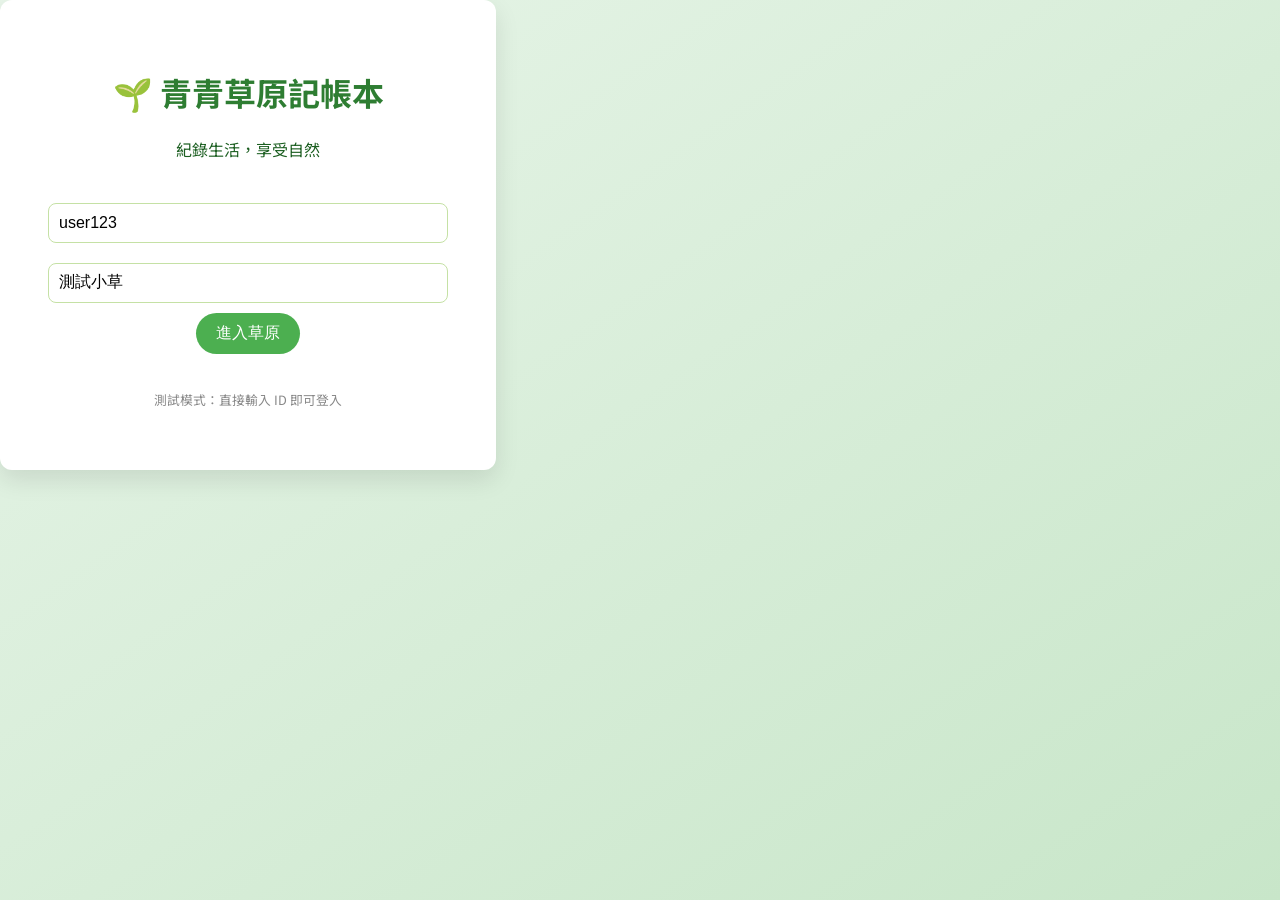
<file: src/main/resources/static/app.html>
<!DOCTYPE html>
<html lang="zh-TW">
<head>
    <meta charset="UTF-8">
    <meta name="viewport" content="width=device-width, initial-scale=1.0">
    <title>青青草原記帳本</title>
    <link rel="stylesheet" href="css/style.css">
    <!-- Google Fonts -->
    <link href="https://fonts.googleapis.com/css2?family=Noto+Sans+TC:wght@400;500;700&display=swap" rel="stylesheet">
    <script src="https://accounts.google.com/gsi/client" async defer></script>
    <style>
        body { font-family: 'Noto Sans TC', sans-serif; }
    </style>
</head>
<body>

    <!-- 登入畫面 -->
    <div id="login-section">
        <div class="login-box">
            <h1 style="color: var(--dark-green);">🌱 青青草原記帳本</h1>
            <p>紀錄生活，享受自然</p>
            <div style="margin-top: 2rem;">
                <input type="text" id="login-google-id" placeholder="輸入 Google ID (模擬)" value="user123">
                <input type="text" id="login-nickname" placeholder="輸入暱稱" value="測試小草">
                <button class="btn" onclick="app.login()">進入草原</button>
            </div>
            
            <!-- Google Login Button Container -->
            <div id="google-btn" style="margin-top: 20px; display: flex; justify-content: center;"></div>

            <p style="font-size: 0.8rem; color: #888; margin-top: 1rem;">測試模式：直接輸入 ID 即可登入</p>
        </div>
    </div>

    <!-- 主應用程式 (登入後顯示) -->
    <div id="main-app" class="hidden">
        <header>
            <h1>🍃 青青草原記帳</h1>
            <div class="user-info">
                <span id="user-display-name"></span>
                <a href="#" onclick="app.logout()" style="color: white; margin-left: 10px; text-decoration: none;">(登出)</a>
            </div>
        </header>

        <div class="container">
            <!-- 導航分頁 -->
            <div class="tabs">
                <div class="tab active" onclick="app.switchTab('dashboard')">總覽</div>
                <div class="tab" onclick="app.switchTab('accounts')">我的帳戶</div>
                <div class="tab" onclick="app.switchTab('records')">收支紀錄</div>
                <div class="tab" onclick="app.switchTab('family')">家庭共享</div>
                <div class="tab" onclick="app.switchTab('settings')">個人設定</div>
            </div>

            <!-- 1. 總覽 Dashboard -->
            <div id="tab-dashboard" class="tab-content">
                <div class="card">
                    <h2>我的資產</h2>
                    <div class="balance" id="total-balance">$ 0</div>
                    <div class="dashboard-grid">
                        <div style="text-align: center; color: #2e7d32;">
                            <small>總收入</small>
                            <div id="total-income" style="font-weight: bold;">$ 0</div>
                        </div>
                        <div style="text-align: center; color: #c62828;">
                            <small>總支出</small>
                            <div id="total-expense" style="font-weight: bold;">$ 0</div>
                        </div>
                    </div>
                </div>

                <div class="dashboard-grid">
                    <div class="card">
                        <h2>近期支出分類</h2>
                        <div id="category-stats-container">
                            <!-- JS 填入 -->
                            <p style="color:#888; text-align:center;">載入中...</p>
                        </div>
                    </div>
                    <div class="card">
                        <h2>快速操作</h2>
                        <button class="btn" style="width: 100%; margin-bottom: 10px;" onclick="app.showModal('modal-record')">✏️ 記一筆</button>
                        <button class="btn btn-outline" style="width: 100%;" onclick="app.showModal('modal-account')">💰 新增帳戶</button>
                    </div>
                </div>
            </div>

            <!-- 2. 帳戶 Accounts -->
            <div id="tab-accounts" class="tab-content hidden">
                <div class="card">
                    <div style="display: flex; justify-content: space-between; align-items: center;">
                        <h2>我的存摺</h2>
                        <button class="btn btn-outline" onclick="app.showModal('modal-account')">+ 新增帳戶</button>
                    </div>
                    <div id="accounts-list" style="margin-top: 1rem;">
                        <!-- JS 填入 -->
                    </div>
                </div>
            </div>

            <!-- 3. 紀錄 Records -->
            <div id="tab-records" class="tab-content hidden">
                <div class="card">
                    <div style="display: flex; justify-content: space-between; align-items: center;">
                        <h2>收支明細</h2>
                        <button class="btn btn-outline" onclick="app.showModal('modal-record')">+ 記帳</button>
                    </div>
                    <div id="records-list" style="margin-top: 1rem;">
                        <!-- JS 填入 -->
                    </div>
                </div>
            </div>

            <!-- 4. 家庭 Family -->
            <div id="tab-family" class="tab-content hidden">
                <!-- 未加入家庭顯示 -->
                <div id="no-family-view" class="hidden">
                    <div class="dashboard-grid">
                        <div class="card" style="text-align: center;">
                            <h2>建立新家庭</h2>
                            <p>成為家長，邀請成員加入</p>
                            <input type="text" id="new-family-name" placeholder="家庭名稱 (如: 幸福一家)">
                            <button class="btn" onclick="app.createFamily()">建立家庭</button>
                        </div>
                        <div class="card" style="text-align: center;">
                            <h2>加入現有家庭</h2>
                            <p>輸入邀請碼加入</p>
                            <input type="text" id="join-family-code" placeholder="輸入邀請碼">
                            <button class="btn btn-outline" onclick="app.joinFamily()">申請加入</button>
                        </div>
                    </div>
                </div>

                <!-- 已加入家庭顯示 -->
                <div id="family-view" class="hidden">
                    <div class="card">
                        <h2>🏠 家庭成員</h2>
                        <div id="family-members-list" class="dashboard-grid">
                            <!-- JS 填入 -->
                        </div>
                    </div>
                    
                    <div class="card">
                        <h2>📊 全家收支概況</h2>
                        <div id="family-stats-list">
                             <!-- JS 填入 -->
                        </div>
                    </div>

                    <!-- Host 專區 -->
                     <div class="card" id="host-zone" style="display: none; border-color: orange;">
                        <h2 style="color: chocolate;">👑 家長管理區</h2>
                        <h3>待審核申請</h3>
                        <div id="join-requests-list">
                            <p>暫無申請</p>
                        </div>
                    </div>
                </div>
            </div>

            <!-- 5. 設定 Settings -->
            <div id="tab-settings" class="tab-content hidden">
                <div class="card">
                    <h2>🔔 每日記帳提醒</h2>
                    <p>養成記帳好習慣，在您忘記記帳時發送提醒。</p>
                    <div style="margin-top: 15px;">
                        <div style="margin-bottom: 15px;">
                            <label style="cursor: pointer; display: flex; align-items: center;">
                                <input type="checkbox" id="setting-reminder-enable" style="width: 20px; height: 20px; margin-right: 10px;">
                                <span style="font-size: 1.1rem;">啟用每日提醒</span>
                            </label>
                        </div>
                        <div style="margin-bottom: 15px;">
                            <label style="font-weight: bold;">提醒時間：</label>
                            <input type="time" id="setting-reminder-time" style="font-size: 1.2rem; padding: 5px;">
                        </div>
                        <button class="btn" onclick="app.saveReminderSettings()">儲存設定</button>
                    </div>
                </div>

                <div class="card">
                    <h2>⚙️ 家庭隱私設定</h2>
                    <p>決定您在家庭共享中的資料公開程度。</p>
                    <div style="display: flex; gap: 20px; align-items: center; margin-top: 15px;">
                        <label style="cursor: pointer; display: flex; align-items: center;">
                            <input type="checkbox" id="setting-share-stats" style="width: 20px; height: 20px; margin-right: 10px;" onchange="app.updatePrivacy()"> 
                            <span style="font-size: 1.1rem;">分享統計數據</span>
                        </label>
                        <label style="cursor: pointer; display: flex; align-items: center;">
                            <input type="checkbox" id="setting-share-accounts" style="width: 20px; height: 20px; margin-right: 10px;" onchange="app.updatePrivacy()"> 
                            <span style="font-size: 1.1rem;">分享詳細帳戶</span>
                        </label>
                    </div>
                </div>
            </div>
        </div>
    </div>

    <!-- Modals -->

    <!-- 新增帳戶 Modal -->
    <div id="modal-account" class="modal">
        <div class="modal-content">
            <span class="close-modal" onclick="app.closeModal('modal-account')">&times;</span>
            <h2>新增帳戶</h2>
            <input type="text" id="acc-name" placeholder="帳戶名稱 (如: 薪資戶)">
            <input type="number" id="acc-balance" placeholder="初始餘額" value="0">
            <button class="btn" style="width: 100%; margin-top: 10px;" onclick="app.createAccount()">建立</button>
        </div>
    </div>

    <!-- 記帳 Modal -->
    <div id="modal-record" class="modal">
        <div class="modal-content">
            <span class="close-modal" onclick="app.closeModal('modal-record')">&times;</span>
            <h2>記一筆</h2>
            
            <label>類型</label>
            <div style="display: flex; gap: 10px; margin-bottom: 10px;">
                <button class="btn" id="btn-type-expense" onclick="app.setRecordType('EXPENSE')" style="flex:1;">支出</button>
                <button class="btn btn-outline" id="btn-type-income" onclick="app.setRecordType('INCOME')" style="flex:1;">收入</button>
            </div>
            
            <label>帳戶</label>
            <select id="record-account-select">
                <option>載入中...</option>
            </select>

            <label>金額</label>
            <input type="number" id="record-amount" placeholder="金額">

            <label>分類</label>
            <select id="record-category-select" onchange="app.onCategoryChange()">
                <option value="">請選擇主分類</option>
            </select>
            
            <div style="display: flex; gap: 5px; margin-top: 5px;">
                <select id="record-sub-select" style="flex: 1;" onchange="app.onSubCategoryChange()">
                    <option value="">請選擇子分類</option>
                </select>
                <!-- 自訂輸入框區塊 (預設隱藏) -->
                <div id="record-sub-custom-wrapper" style="display: none; flex: 1; gap: 5px;">
                    <input type="text" id="record-sub-input" placeholder="輸入新分類名稱" style="flex: 1;">
                    <button type="button" class="btn btn-outline" style="padding: 0 10px;" onclick="app.cancelCustomSub()">✕</button>
                </div>
            </div>

            <label>日期</label>
            <input type="date" id="record-date">

            <label>備註</label>
            <input type="text" id="record-note" placeholder="備註">

            <button class="btn" style="width: 100%; margin-top: 10px;" onclick="app.createRecord()">儲存</button>
        </div>
    </div>

    <script src="js/app.js"></script>
</body>
</html>
</file>
<file: src/main/resources/static/css/style.css>
:root {
    --primary-green: #4caf50;
    --dark-green: #2e7d32;
    --light-green: #e8f5e9;
    --accent-green: #81c784;
    --text-color: #1b5e20;
    --white: #ffffff;
    --shadow: 0 4px 6px rgba(0, 0, 0, 0.1);
    --radius: 12px;
}

body {
    font-family: 'Segoe UI', Tahoma, Geneva, Verdana, sans-serif;
    background-color: var(--light-green);
    color: var(--text-color);
    margin: 0;
    padding: 0;
    display: flex;
    flex-direction: column;
    min-height: 100vh;
    background-image: linear-gradient(to bottom right, #e8f5e9, #c8e6c9);
}

/* Header */
header {
    background-color: var(--primary-green);
    color: var(--white);
    padding: 1rem 2rem;
    box-shadow: var(--shadow);
    display: flex;
    justify-content: space-between;
    align-items: center;
}

header h1 {
    margin: 0;
    font-size: 1.5rem;
    font-weight: 600;
    display: flex;
    align-items: center;
    gap: 10px;
}

.user-info {
    font-size: 0.9rem;
    background-color: rgba(255, 255, 255, 0.2);
    padding: 5px 15px;
    border-radius: 20px;
}

/* Container */
.container {
    max-width: 1200px;
    margin: 2rem auto;
    padding: 0 1rem;
    flex: 1;
    width: 100%;
    box-sizing: border-box;
}

/* Cards */
.card {
    background-color: var(--white);
    border-radius: var(--radius);
    padding: 1.5rem;
    margin-bottom: 1.5rem;
    box-shadow: var(--shadow);
    border: 1px solid #dcedc8;
    transition: transform 0.2s;
}

.card:hover {
    transform: translateY(-2px);
}

.card h2 {
    margin-top: 0;
    color: var(--dark-green);
    border-bottom: 2px solid var(--light-green);
    padding-bottom: 0.5rem;
    font-size: 1.25rem;
}

/* Login Screen */
#login-screen {
    display: flex;
    justify-content: center;
    align-items: center;
    height: 80vh;
}

.login-box {
    background: var(--white);
    padding: 3rem;
    border-radius: var(--radius);
    text-align: center;
    box-shadow: 0 10px 25px rgba(0,0,0,0.1);
    max-width: 400px;
    width: 100%;
}

.btn {
    background-color: var(--primary-green);
    color: var(--white);
    border: none;
    padding: 10px 20px;
    border-radius: 25px;
    cursor: pointer;
    font-size: 1rem;
    transition: background-color 0.3s;
    text-decoration: none;
    display: inline-block;
}

.btn:hover {
    background-color: var(--dark-green);
}

.btn-outline {
    background-color: transparent;
    border: 2px solid var(--primary-green);
    color: var(--primary-green);
}

.btn-outline:hover {
    background-color: var(--primary-green);
    color: var(--white);
}

input[type="text"], input[type="number"], input[type="date"], select {
    width: 100%;
    padding: 10px;
    margin: 10px 0;
    border: 1px solid #c5e1a5;
    border-radius: 8px;
    box-sizing: border-box;
    font-size: 1rem;
}

input:focus, select:focus {
    outline: none;
    border-color: var(--primary-green);
    box-shadow: 0 0 5px rgba(76, 175, 80, 0.3);
}

/* Dashboard Grid */
.dashboard-grid {
    display: grid;
    grid-template-columns: repeat(auto-fit, minmax(300px, 1fr));
    gap: 1.5rem;
}

/* List Items */
.list-item {
    display: flex;
    justify-content: space-between;
    align-items: center;
    padding: 10px 0;
    border-bottom: 1px solid #f1f8e9;
}

.list-item:last-child {
    border-bottom: none;
}

.amount {
    font-weight: bold;
}

.amount.income {
    color: #2e7d32; /* Green */
}

.amount.expense {
    color: #c62828; /* Red */
}

.balance {
    font-size: 2rem;
    font-weight: bold;
    color: var(--dark-green);
    text-align: center;
    margin: 1rem 0;
}

/* Tabs */
.tabs {
    display: flex;
    gap: 1rem;
    margin-bottom: 1rem;
    border-bottom: 2px solid #c5e1a5;
    padding-bottom: 5px;
}

.tab {
    padding: 5px 15px;
    cursor: pointer;
    color: var(--text-color);
    font-weight: 500;
    opacity: 0.7;
}

.tab.active {
    opacity: 1;
    border-bottom: 3px solid var(--dark-green);
    color: var(--dark-green);
}

/* Modal */
.modal {
    display: none;
    position: fixed;
    z-index: 1000;
    left: 0;
    top: 0;
    width: 100%;
    height: 100%;
    background-color: rgba(0,0,0,0.5);
    justify-content: center;
    align-items: center;
}

.modal.show {
    display: flex;
}

.modal-content {
    background-color: var(--white);
    padding: 2rem;
    border-radius: var(--radius);
    width: 90%;
    max-width: 500px;
    position: relative;
    animation: slideDown 0.3s ease-out;
}

@keyframes slideDown {
    from { transform: translateY(-50px); opacity: 0; }
    to { transform: translateY(0); opacity: 1; }
}

.close-modal {
    position: absolute;
    top: 10px;
    right: 15px;
    font-size: 1.5rem;
    cursor: pointer;
    color: #888;
}

.hidden {
    display: none !important;
}

/* Stats */
.stat-row {
    display: flex;
    justify-content: space-between;
    margin-bottom: 0.5rem;
}

.progress-bar-bg {
    background-color: #f1f8e9;
    height: 10px;
    border-radius: 5px;
    overflow: hidden;
    margin-bottom: 1rem;
}

.progress-bar-fill {
    height: 100%;
    background-color: var(--accent-green);
}
</file>
